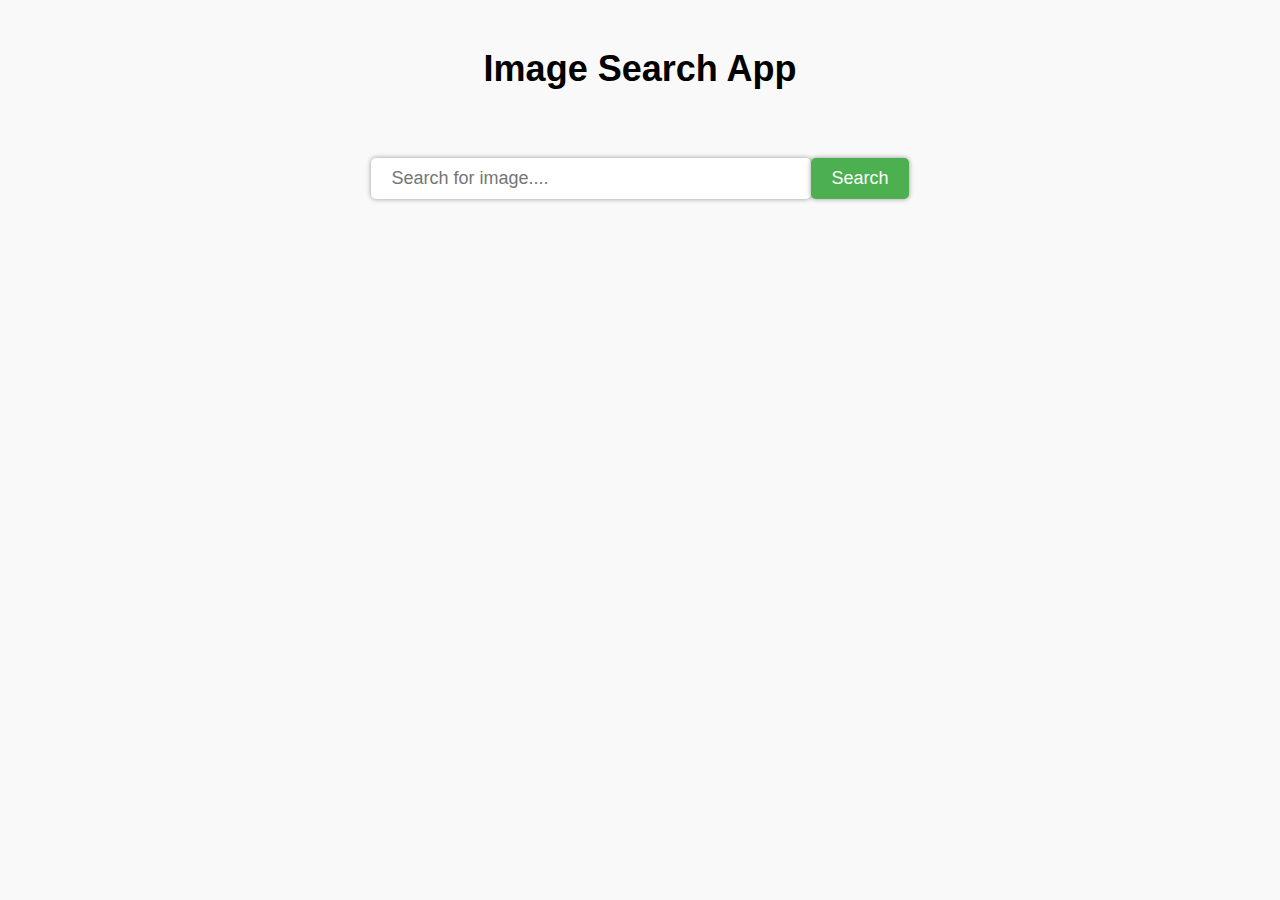
<file: app de busqueda de imagenes/index.html>
<!DOCTYPE html>
<html lang="en">
<head>
    <meta charset="UTF-8">
    <meta http-equiv="X-UA-Compatible" content="IE=edge">
    <meta name="viewport" content="width=device-width, initial-scale=1.0">
    <title>APP DE BUSQUEDA DE IMÁGENES</title>
    <link rel="stylesheet" href="style.css">
</head>
<body>
    <h1>Image Search App </h1>

    <form>
        <input type="text" id="search-input" placeholder="Search for image...."/>
        <button id="search-button">Search</button>
        
    </form>
    <div class="search-results">
        <!--<div class="search-result">
            <img src="https://images.unsplash.com/photo-1469474968028-56623f02e42e?ixlib=rb-4.0.3&ixid=MnwxMjA3fDB8MHxzZWFyY2h8Mnx8bmF0dXJlfGVufDB8fDB8fA%3D%3D&auto=format&fit=crop&w=600&q=60" alt="image"/>
            <a href="https://unsplash.com/es/fotos/78A265wPiO4" target="_blank" rel="noopener noreferrer">an image of a mountain</a>
        </div>
        <div class="search-result">
            <img src="https://images.unsplash.com/photo-1469474968028-56623f02e42e?ixlib=rb-4.0.3&ixid=MnwxMjA3fDB8MHxzZWFyY2h8Mnx8bmF0dXJlfGVufDB8fDB8fA%3D%3D&auto=format&fit=crop&w=600&q=60" alt="image"/>
            <a href="https://unsplash.com/es/fotos/78A265wPiO4" target="_blank" rel="noopener noreferrer">an image of a mountain</a>
        </div>
        <div class="search-result">
            <img src="https://images.unsplash.com/photo-1469474968028-56623f02e42e?ixlib=rb-4.0.3&ixid=MnwxMjA3fDB8MHxzZWFyY2h8Mnx8bmF0dXJlfGVufDB8fDB8fA%3D%3D&auto=format&fit=crop&w=600&q=60" alt="image"/>
            <a href="https://unsplash.com/es/fotos/78A265wPiO4" target="_blank" rel="noopener noreferrer">an image of a mountain</a>
        </div> !-->
    </div>
    <button id="show-more-button">Show More</button>


    <script src="./json.js"></script>
</body>
</html>
</file>
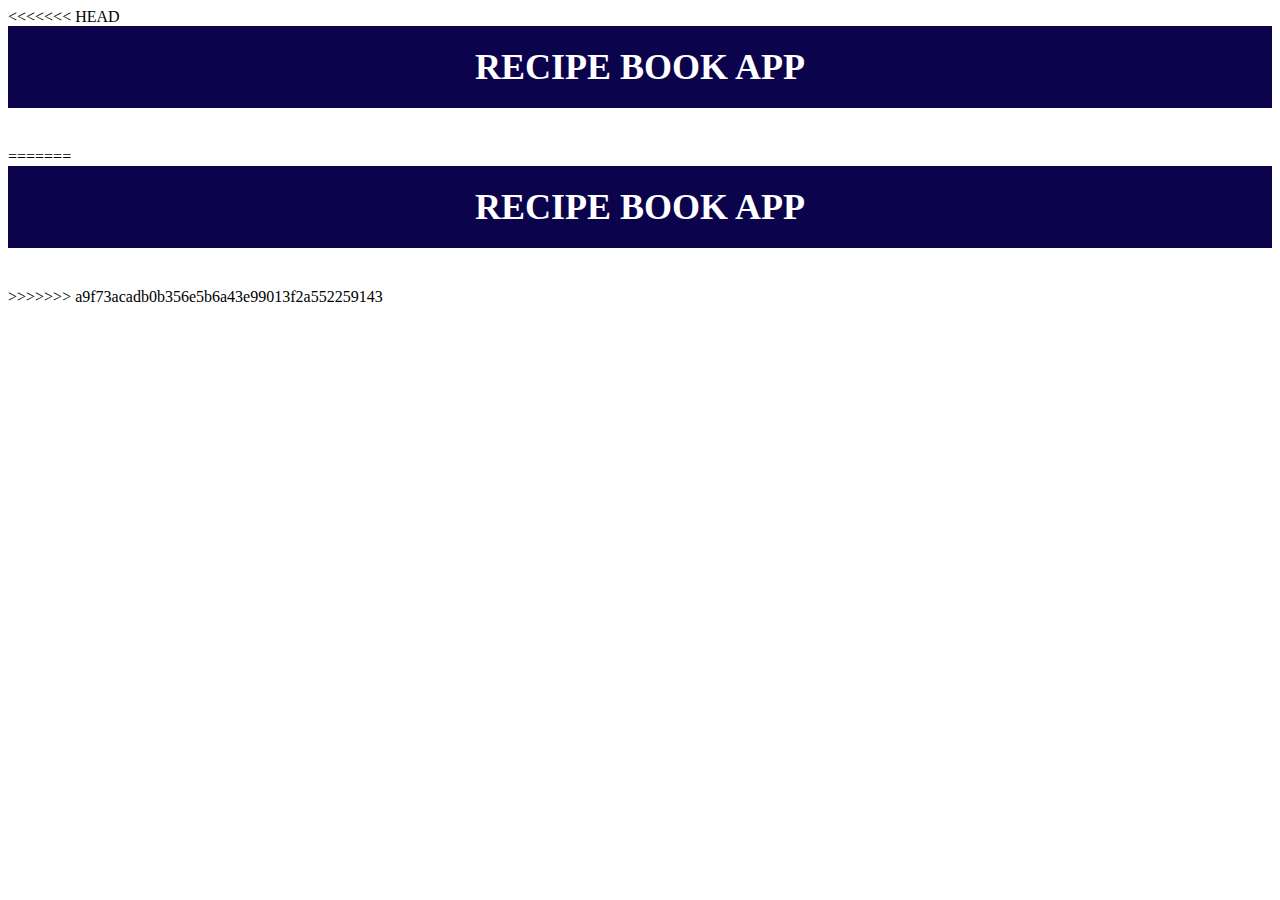
<file: App de recetas/index.html>
<<<<<<< HEAD
<!DOCTYPE html>
<html lang="en">
<head>
    <meta charset="UTF-8">
    <meta http-equiv="X-UA-Compatible" content="IE=edge">
    <meta name="viewport" content="width=device-width, initial-scale=1.0">
    <title>RECIPE BOOK APP</title>
    <link rel="stylesheet" href="./styles.css">
</head>
<body>
    <header>
        <h1>RECIPE BOOK APP</h1>
    </header>

    <div class="container">
        <ul id="recipe-list" class="recipe-list">
        <!--  <li class="recipe-item">
                <img src="https://spoonacular.com/recipeImages/12345-312x231.jpg" alt="Recipe 1">
                <h2>Recipe 1</h2>
                <p>
                    <strong>Ingredients:</strong> Ingredient 1, Ingredient 2, Ingredient 3
                </p>
                <a href="#">View recipe</a>
            </li>

            <li class="recipe-item">
                <img src="https://spoonacular.com/recipeImages/12333-312x231.jpg" alt="Recipe 1">
                <h2>Recipe 2</h2>
                <p>
                    <strong>Ingredients:</strong> Ingredient 1, Ingredient 2, Ingredient 3
                </p>
                <a href="#">View recipe</a>
            </li>

            <li class="recipe-item">
                <img src="https://spoonacular.com/recipeImages/12362-312x231.jpg" alt="Recipe 1">
                <h2>Recipe 3</h2>
                <p>
                    <strong>Ingredients:</strong> Ingredient 1, Ingredient 2, Ingredient 3
                </p>
                <a href="#">View recipe</a>
            </li> --> 
        </ul>
    </div>


    <script src="./script.js"></script>
</body>
=======
<!DOCTYPE html>
<html lang="en">
<head>
    <meta charset="UTF-8">
    <meta http-equiv="X-UA-Compatible" content="IE=edge">
    <meta name="viewport" content="width=device-width, initial-scale=1.0">
    <title>RECIPE BOOK APP</title>
    <link rel="stylesheet" href="./styles.css">
</head>
<body>
    <header>
        <h1>RECIPE BOOK APP</h1>
    </header>

    <div class="container">
        <ul id="recipe-list" class="recipe-list">
        <!--  <li class="recipe-item">
                <img src="https://spoonacular.com/recipeImages/12345-312x231.jpg" alt="Recipe 1">
                <h2>Recipe 1</h2>
                <p>
                    <strong>Ingredients:</strong> Ingredient 1, Ingredient 2, Ingredient 3
                </p>
                <a href="#">View recipe</a>
            </li>

            <li class="recipe-item">
                <img src="https://spoonacular.com/recipeImages/12333-312x231.jpg" alt="Recipe 1">
                <h2>Recipe 2</h2>
                <p>
                    <strong>Ingredients:</strong> Ingredient 1, Ingredient 2, Ingredient 3
                </p>
                <a href="#">View recipe</a>
            </li>

            <li class="recipe-item">
                <img src="https://spoonacular.com/recipeImages/12362-312x231.jpg" alt="Recipe 1">
                <h2>Recipe 3</h2>
                <p>
                    <strong>Ingredients:</strong> Ingredient 1, Ingredient 2, Ingredient 3
                </p>
                <a href="#">View recipe</a>
            </li> --> 
        </ul>
    </div>


    <script src="./script.js"></script>
</body>
>>>>>>> a9f73acadb0b356e5b6a43e99013f2a552259143
</html>
</file>
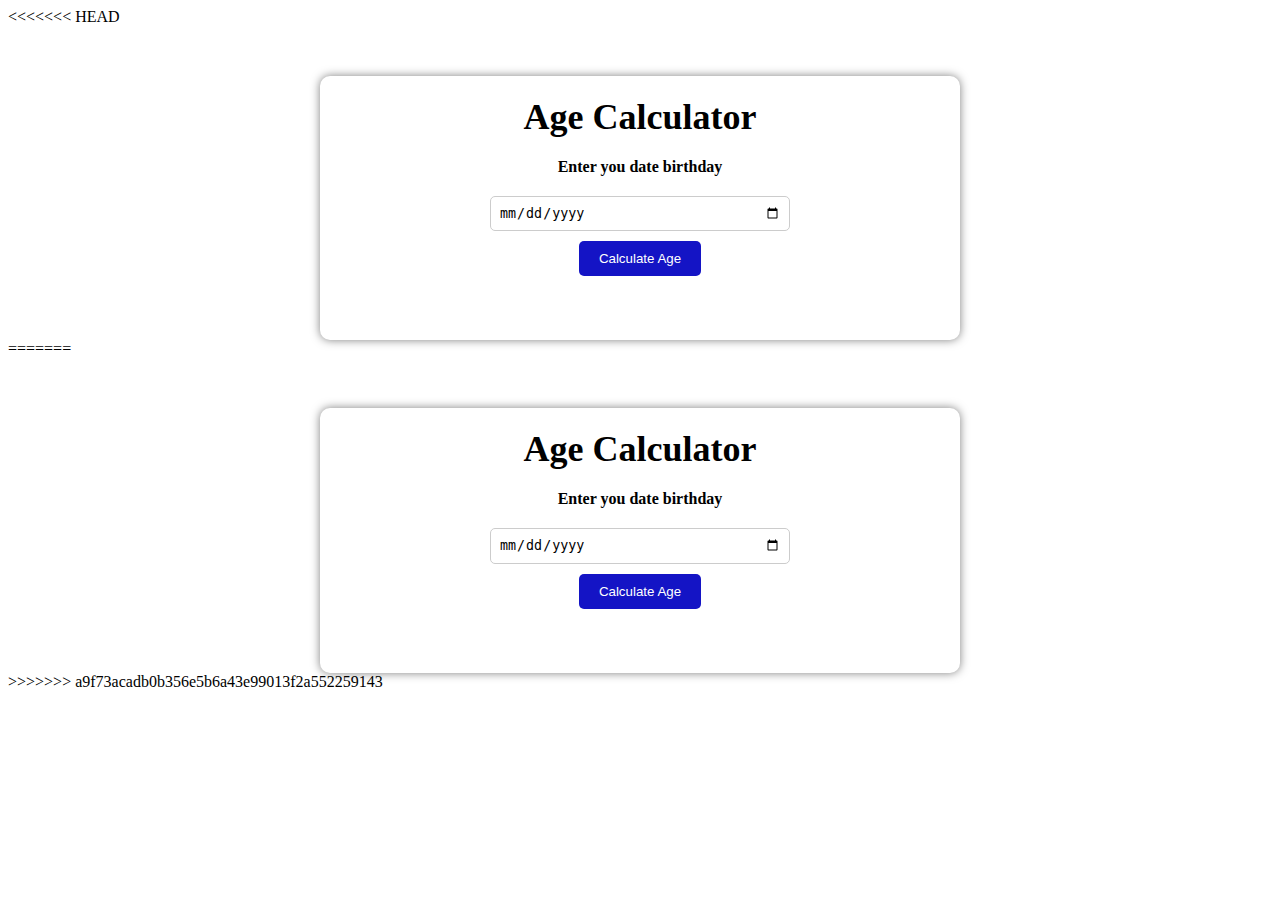
<file: calculador de edad/index.html>
<<<<<<< HEAD
<!DOCTYPE html>
<html lang="en">
<head>
    <meta charset="UTF-8">
    <meta http-equiv="X-UA-Compatible" content="IE=edge">
    <meta name="viewport" content="width=device-width, initial-scale=1.0">
    <title>AGE CALCULATOR</title>
    <link rel="stylesheet" href="./style.css">
</head>
<body>
    <div class="container">
        <h1>Age Calculator</h1>
        <div class="form">
            <label for="birthday">Enter you date birthday</label>
            <input type="date" id="birthday" name="birthday">
            <button id="btn">Calculate Age</button>
            <p id="result"><!--Your age is 21 years old--></p>
        </div>

    </div>


    <script src="./json.js"></script>
</body>
=======
<!DOCTYPE html>
<html lang="en">
<head>
    <meta charset="UTF-8">
    <meta http-equiv="X-UA-Compatible" content="IE=edge">
    <meta name="viewport" content="width=device-width, initial-scale=1.0">
    <title>AGE CALCULATOR</title>
    <link rel="stylesheet" href="./style.css">
</head>
<body>
    <div class="container">
        <h1>Age Calculator</h1>
        <div class="form">
            <label for="birthday">Enter you date birthday</label>
            <input type="date" id="birthday" name="birthday">
            <button id="btn">Calculate Age</button>
            <p id="result"><!--Your age is 21 years old--></p>
        </div>

    </div>


    <script src="./json.js"></script>
</body>
>>>>>>> a9f73acadb0b356e5b6a43e99013f2a552259143
</html>
</file>
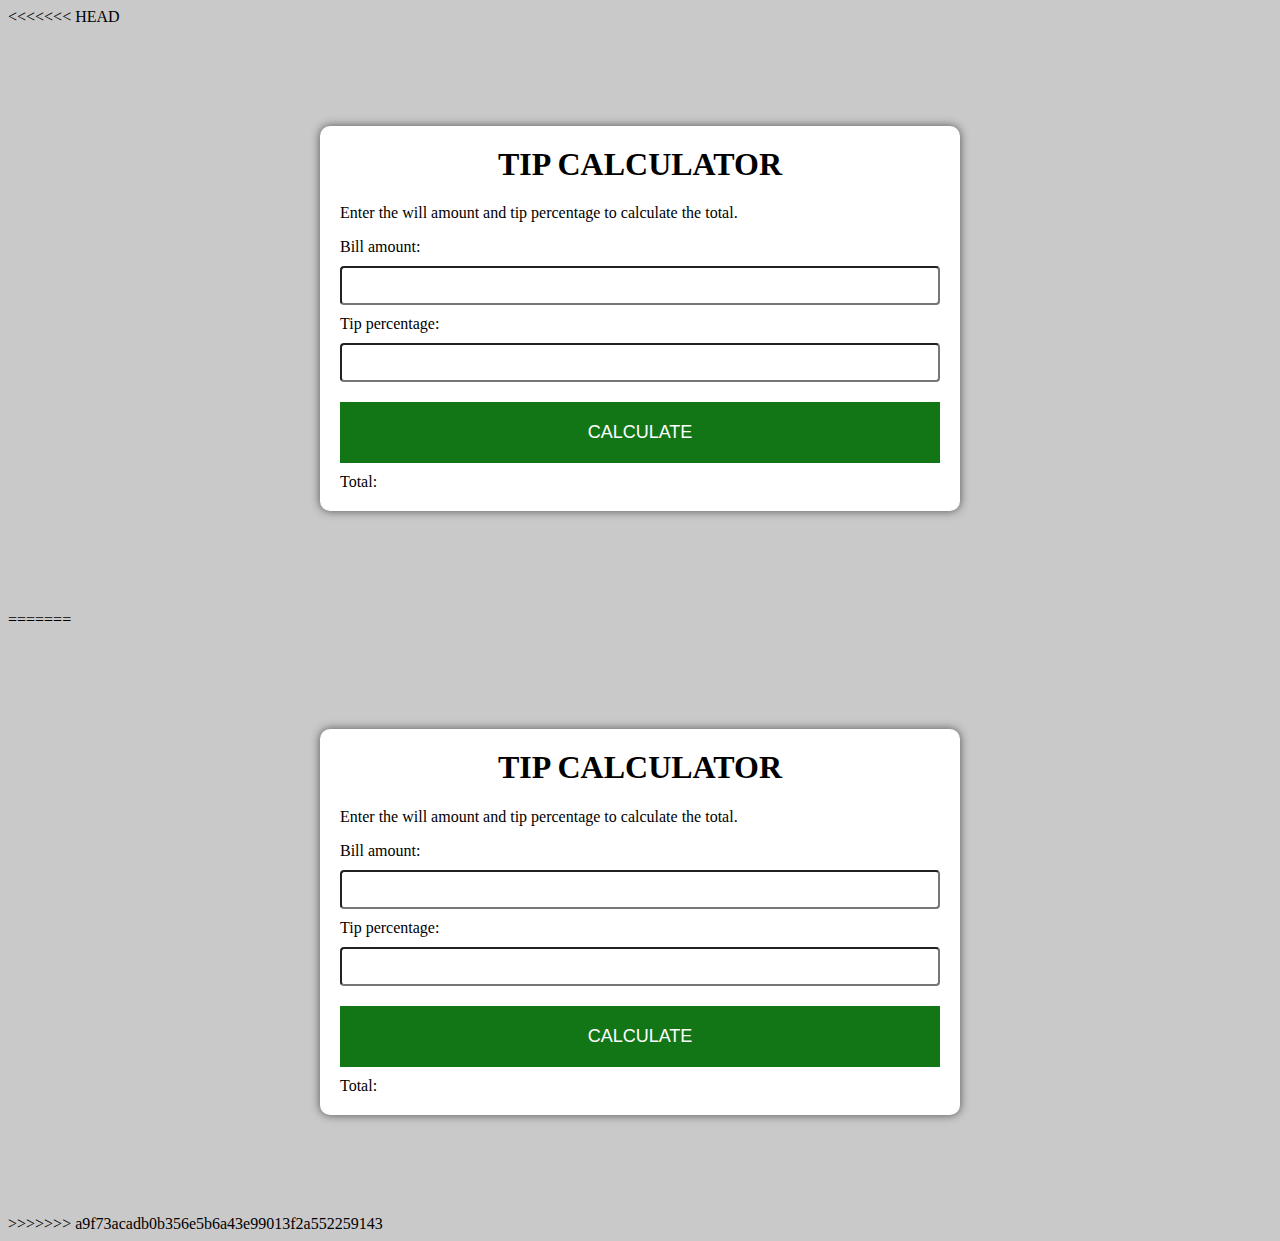
<file: calculador de propinas/index.html>
<<<<<<< HEAD
<!DOCTYPE html>
<html lang="en">
<head>
    <meta charset="UTF-8">
    <meta http-equiv="X-UA-Compatible" content="IE=edge">
    <meta name="viewport" content="width=device-width, initial-scale=1.0">
    <title>TIP CALCULATOR</title>
    <link rel="stylesheet" href="./style.css">
</head>
<body>
    <div class="container">
        <h1>TIP CALCULATOR</h1>

        <p>Enter the will amount and tip percentage to calculate the total.</p>

        <label for="bill">Bill amount:</label>
        <input type="number" id="bill">
        <br/>

        <label for="tip">Tip percentage:</label>
        <input type="number" id="tip">
        <br/>
        <button id="calculate">Calculate</button>
        <br/>

        <label for="total">Total:</label>
        <span id="total"></span>
    </div>



    <script src="./json.js"></script>
</body>
=======
<!DOCTYPE html>
<html lang="en">
<head>
    <meta charset="UTF-8">
    <meta http-equiv="X-UA-Compatible" content="IE=edge">
    <meta name="viewport" content="width=device-width, initial-scale=1.0">
    <title>TIP CALCULATOR</title>
    <link rel="stylesheet" href="./style.css">
</head>
<body>
    <div class="container">
        <h1>TIP CALCULATOR</h1>

        <p>Enter the will amount and tip percentage to calculate the total.</p>

        <label for="bill">Bill amount:</label>
        <input type="number" id="bill">
        <br/>

        <label for="tip">Tip percentage:</label>
        <input type="number" id="tip">
        <br/>
        <button id="calculate">Calculate</button>
        <br/>

        <label for="total">Total:</label>
        <span id="total"></span>
    </div>



    <script src="./json.js"></script>
</body>
>>>>>>> a9f73acadb0b356e5b6a43e99013f2a552259143
</html>
</file>
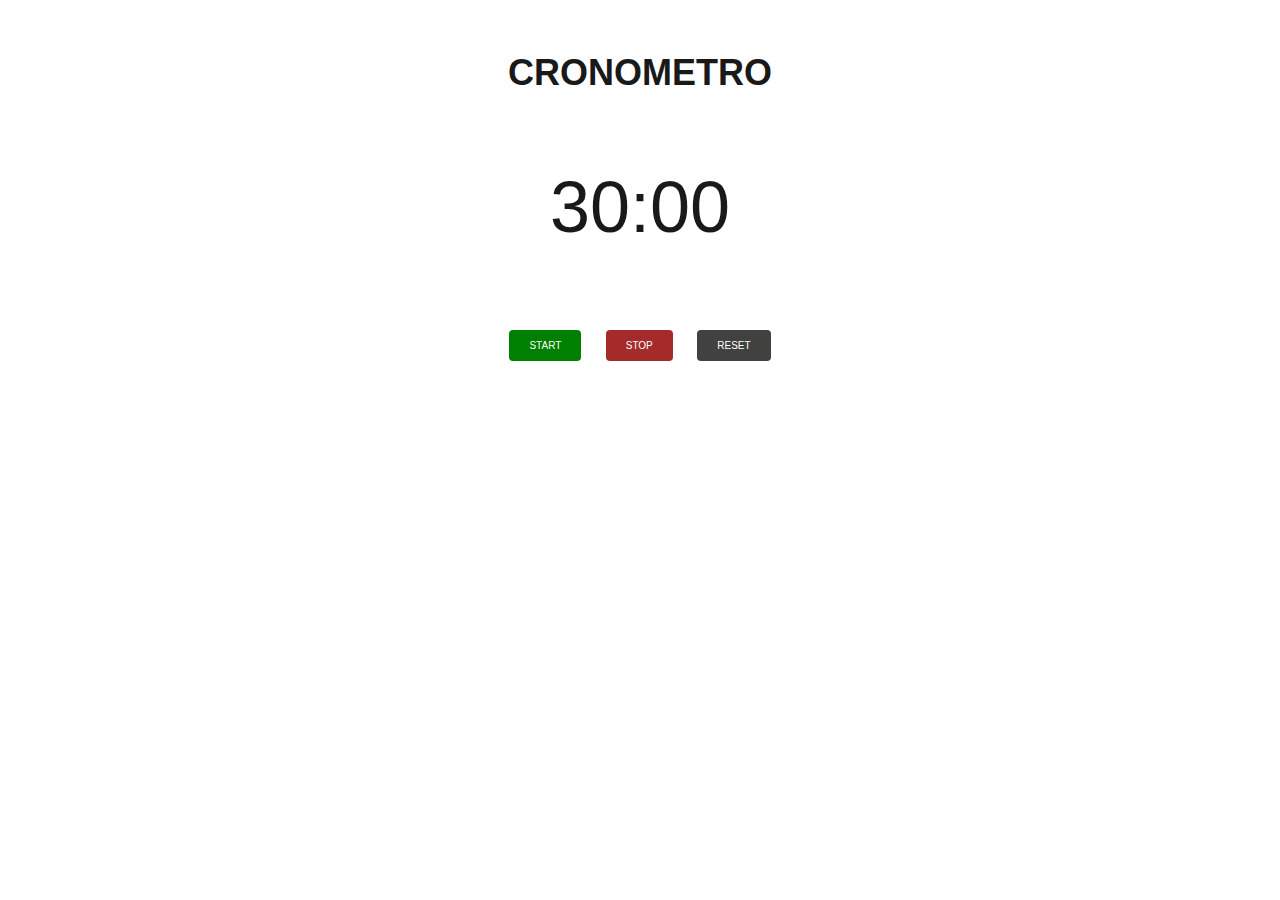
<file: Cronometro/index.html>
<!DOCTYPE html>
<html lang="en">
<head>
    <meta charset="UTF-8">
    <meta http-equiv="X-UA-Compatible" content="IE=edge">
    <meta name="viewport" content="width=device-width, initial-scale=1.0">
    <title>CRONÓMETRO</title>
    <link rel="stylesheet" href="./styles.css">
</head>
<body>
    <div class="container">
        <h1 class="title">CRONOMETRO</h1>
        <p class="timer" id="timer">30:00</p>
        <div class="button-wrapper">
            <button id="start">Start</button>
            <button id="stop">Stop</button>
            <button id="reset">Reset</button>
        </div>

    </div>


    <script src="./json.js"></script>
</body>
</html>
</file>
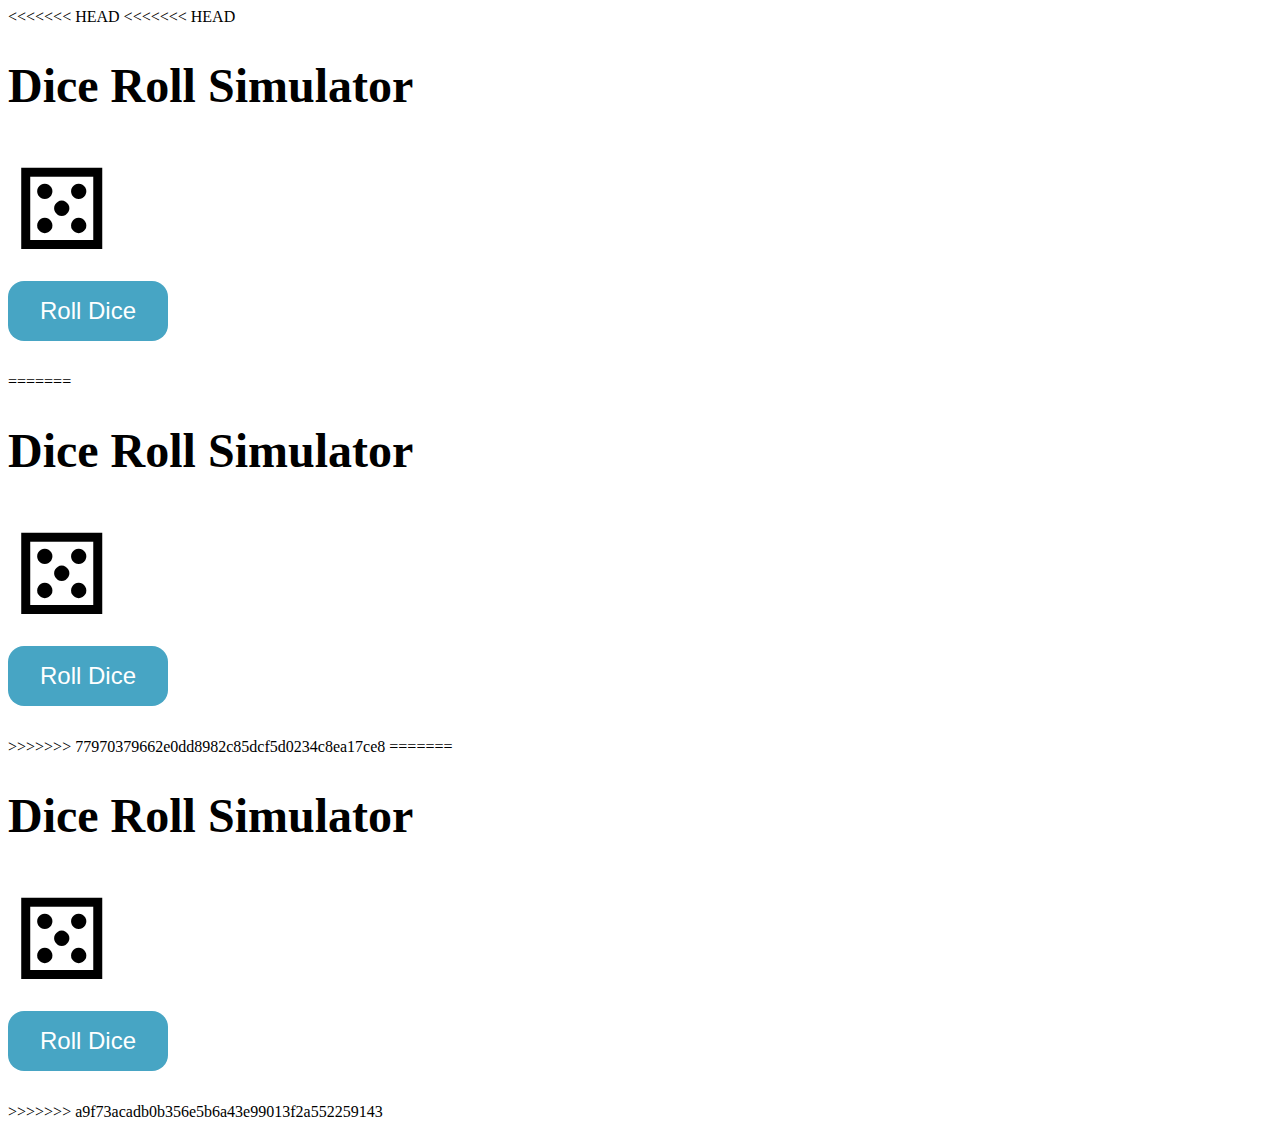
<file: Dados/index.html>
<<<<<<< HEAD
<<<<<<< HEAD
<!DOCTYPE html>
<html lang="en">
<head>
    <meta charset="UTF-8">
    <meta http-equiv="X-UA-Compatible" content="IE=edge">
    <meta name="viewport" content="width=device-width, initial-scale=1.0">
    <title>SIMULADOR DE DADOS</title>
    <link rel="stylesheet" href="./style.css">
</head>
<body>
    <h1>Dice Roll Simulator</h1>

    <div class="dice" id="dice">&#9860;</div>
    <button id="roll-button">Roll Dice</button>
    <ul id="roll-history">
        <!--<li>Roll 1: <span>&#9856;</span></li>
        <li>Roll 2: <span>&#9860;</span></li> -->
    </ul>


    <script src="./script.js"></script>
</body>
=======
<!DOCTYPE html>
<html lang="en">
<head>
    <meta charset="UTF-8">
    <meta http-equiv="X-UA-Compatible" content="IE=edge">
    <meta name="viewport" content="width=device-width, initial-scale=1.0">
    <title>SIMULADOR DE DADOS</title>
    <link rel="stylesheet" href="./style.css">
</head>
<body>
    <h1>Dice Roll Simulator</h1>

    <div class="dice" id="dice">&#9860;</div>
    <button id="roll-button">Roll Dice</button>
    <ul id="roll-history">
        <!--<li>Roll 1: <span>&#9856;</span></li>
        <li>Roll 2: <span>&#9860;</span></li> -->
    </ul>


    <script src="./script.js"></script>
</body>
>>>>>>> 77970379662e0dd8982c85dcf5d0234c8ea17ce8
=======
<!DOCTYPE html>
<html lang="en">
<head>
    <meta charset="UTF-8">
    <meta http-equiv="X-UA-Compatible" content="IE=edge">
    <meta name="viewport" content="width=device-width, initial-scale=1.0">
    <title>SIMULADOR DE DADOS</title>
    <link rel="stylesheet" href="./style.css">
</head>
<body>
    <h1>Dice Roll Simulator</h1>

    <div class="dice" id="dice">&#9860;</div>
    <button id="roll-button">Roll Dice</button>
    <ul id="roll-history">
        <!--<li>Roll 1: <span>&#9856;</span></li>
        <li>Roll 2: <span>&#9860;</span></li> -->
    </ul>


    <script src="./script.js"></script>
</body>
>>>>>>> a9f73acadb0b356e5b6a43e99013f2a552259143
</html>
</file>
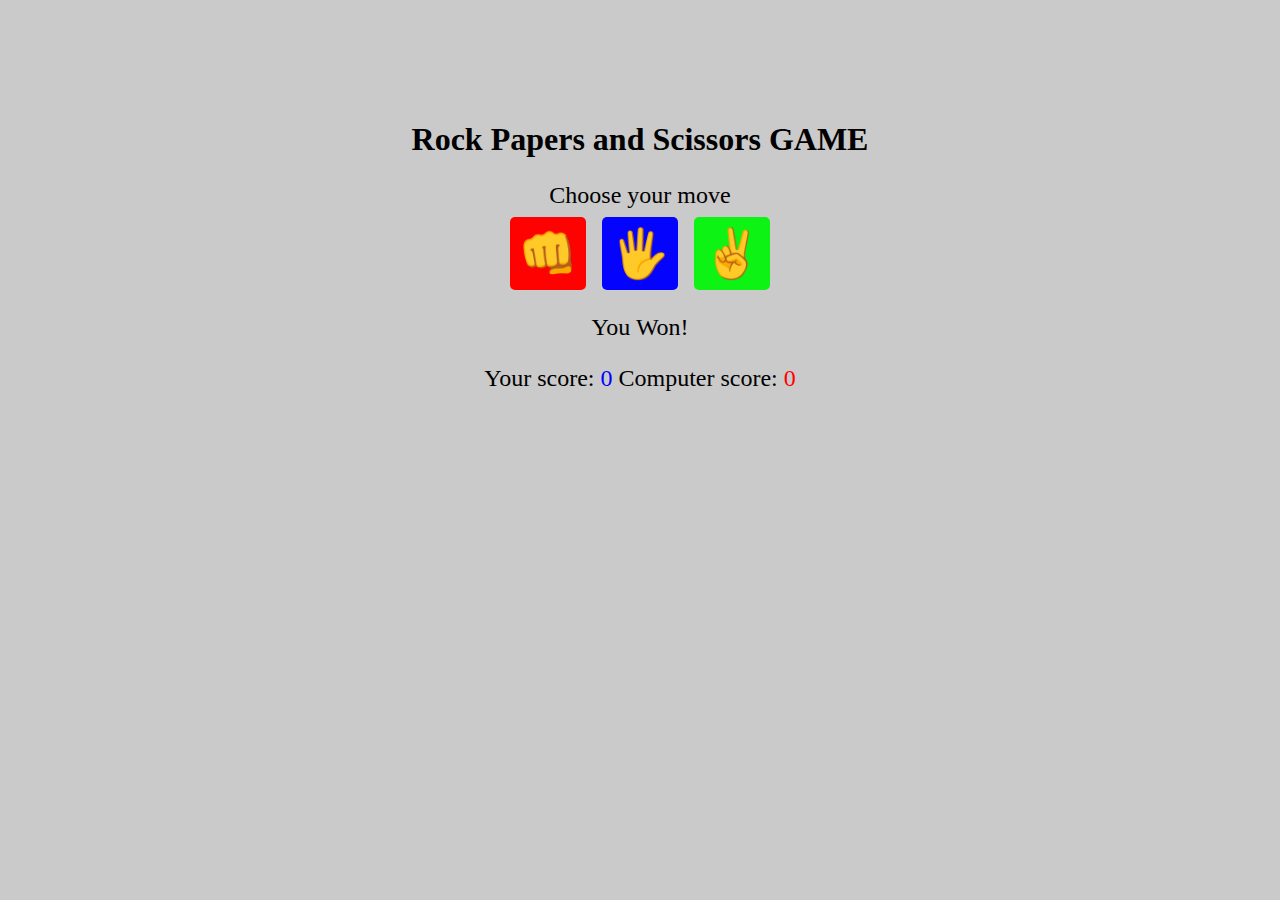
<file: juego de piedra,papel y tijeras/index.html>
<!DOCTYPE html>
<html lang="en">
<head>
    <meta charset="UTF-8">
    <meta http-equiv="X-UA-Compatible" content="IE=edge">
    <meta name="viewport" content="width=device-width, initial-scale=1.0">
    <title>Rock, Papers and Scissors GAME</title>
    <link rel="stylesheet" href="./styles.css">
</head>
<body>
    <h1>Rock Papers and Scissors GAME</h1>
    <p>Choose your move</p>

    <div class="buttons">
        <button id="rock">&#x1f44A;</button>
        <button id="paper">&#x1f590;</button>
        <button id="scissors">&#x270c;</button>
    </div>

    <p id="result">You Won!</p>
    <p id="score">
        Your score: <span id="user-score">0</span> 
        Computer score: <span id="computer-score">0</span>
    </p>


    <script src="./json.js"></script>
</body>
</html>
</file>
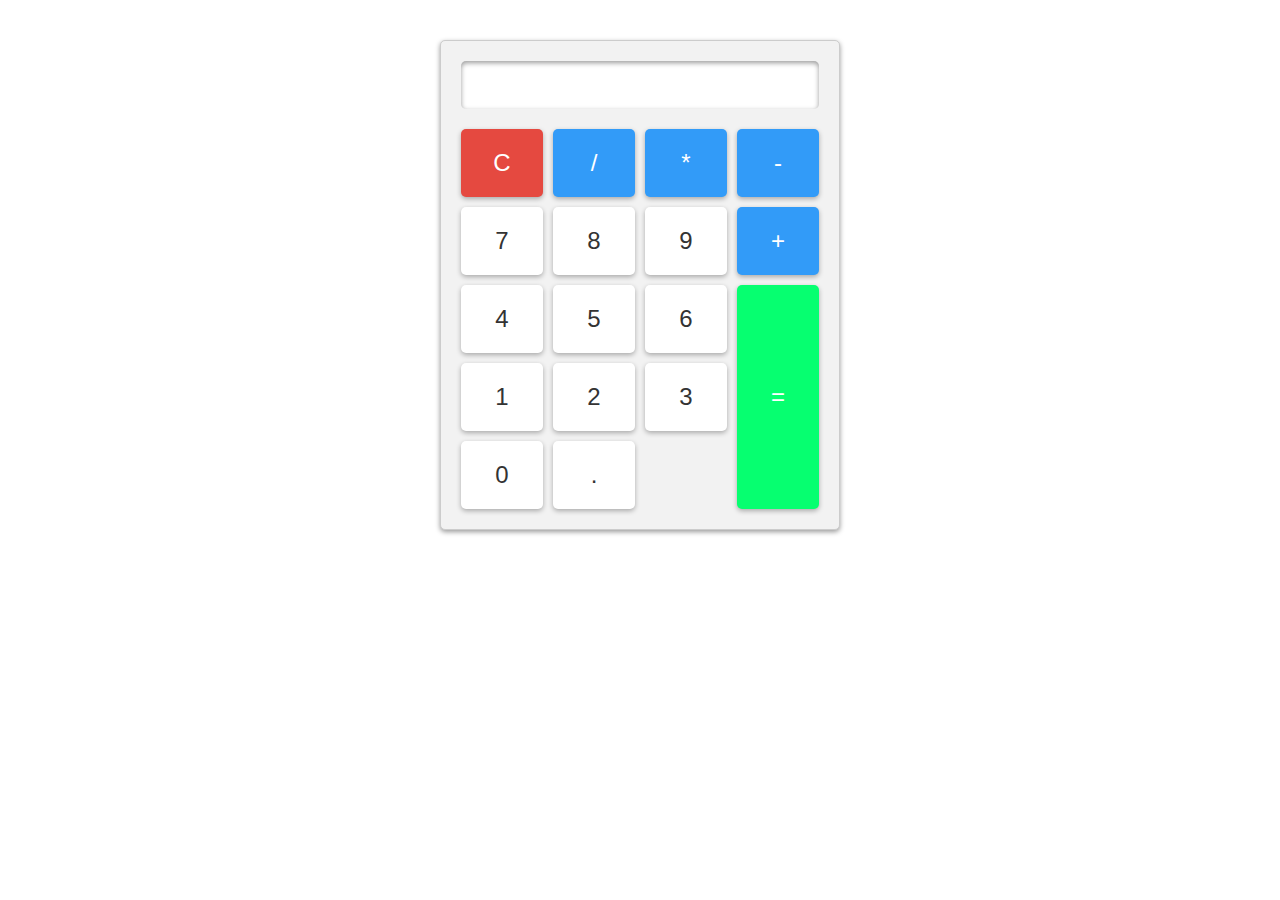
<file: Proyectos HTML, JS y CSS/Calculadora/index.html>
<!DOCTYPE html>
<html lang="en">
<head>
    <meta charset="UTF-8">
    <meta http-equiv="X-UA-Compatible" content="IE=edge">
    <meta name="viewport" content="width=device-width, initial-scale=1.0">
    <title>Calculadora</title>
    <link rel="stylesheet" href="styles.css">
</head>
<body>
    <div class="calculator">
        <input type="text" id="result" readonly>
        <div class="buttons">
            <button class="clear">C</button>
            <button class="operator">/</button>
            <button class="operator">*</button>
            <button class="operator">-</button>
            <button class="number">7</button>
            <button class="number">8</button>
            <button class="number">9</button>
            <button class="operator">+</button>
            <button class="number">4</button>
            <button class="number">5</button>
            <button class="number">6</button>
            <button class="equals">=</button>
            <button class="number">1</button>
            <button class="number">2</button>
            <button class="number">3</button>
            <button class="number">0</button>
            <button class="decimal">.</button>
        </div>
    </div>




    <script src="./json.js"></script>
</body>
</html>
</file>
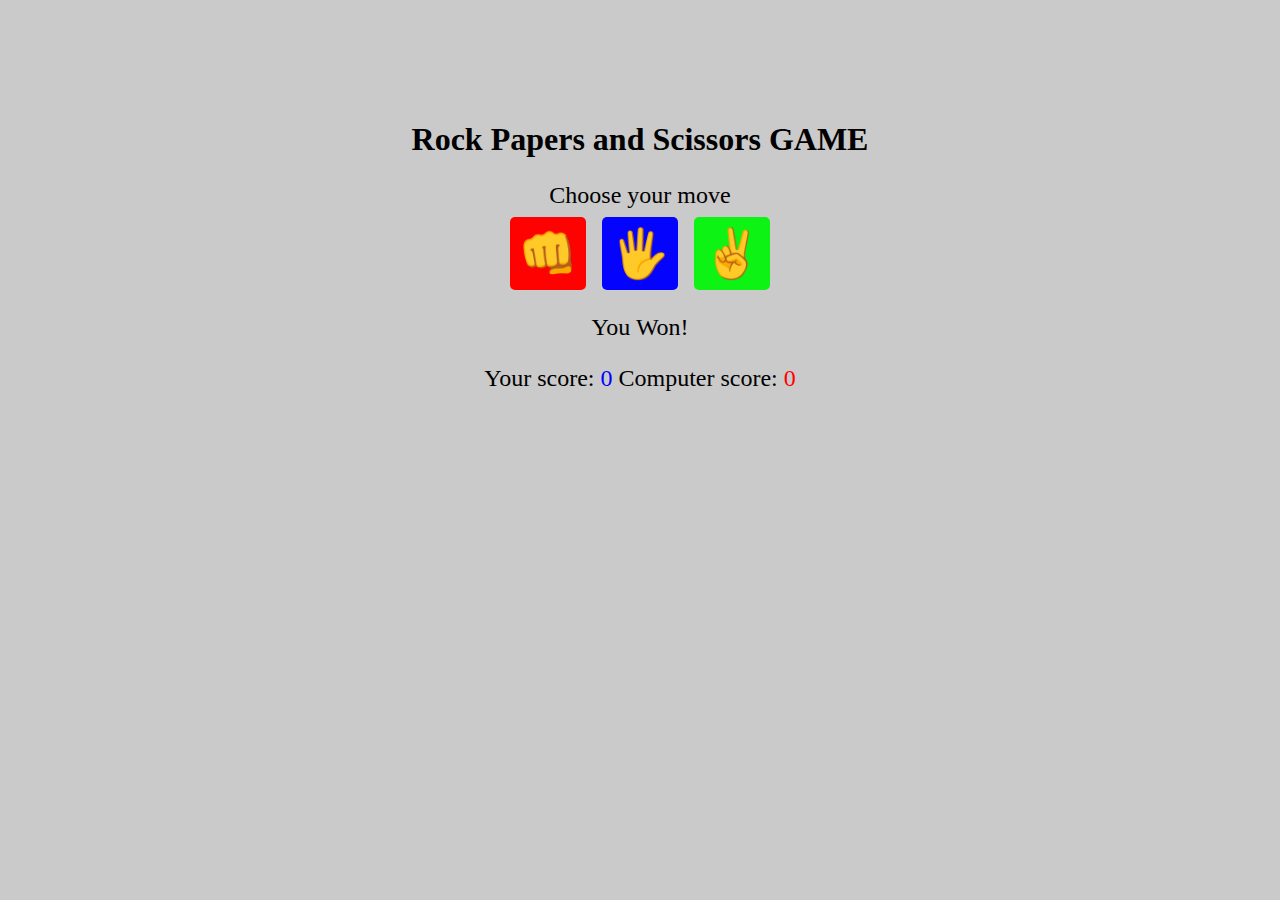
<file: Proyectos HTML, JS y CSS/juego de piedra,papel y tijeras/index.html>
<!DOCTYPE html>
<html lang="en">
<head>
    <meta charset="UTF-8">
    <meta http-equiv="X-UA-Compatible" content="IE=edge">
    <meta name="viewport" content="width=device-width, initial-scale=1.0">
    <title>Rock, Papers and Scissors GAME</title>
    <link rel="stylesheet" href="./styles.css">
</head>
<body>
    <h1>Rock Papers and Scissors GAME</h1>
    <p>Choose your move</p>

    <div class="buttons">
        <button id="rock">&#x1f44A;</button>
        <button id="paper">&#x1f590;</button>
        <button id="scissors">&#x270c;</button>
    </div>

    <p id="result">You Won!</p>
    <p id="score">
        Your score: <span id="user-score">0</span> 
        Computer score: <span id="computer-score">0</span>
    </p>


    <script src="./json.js"></script>
</body>
</html>
</file>
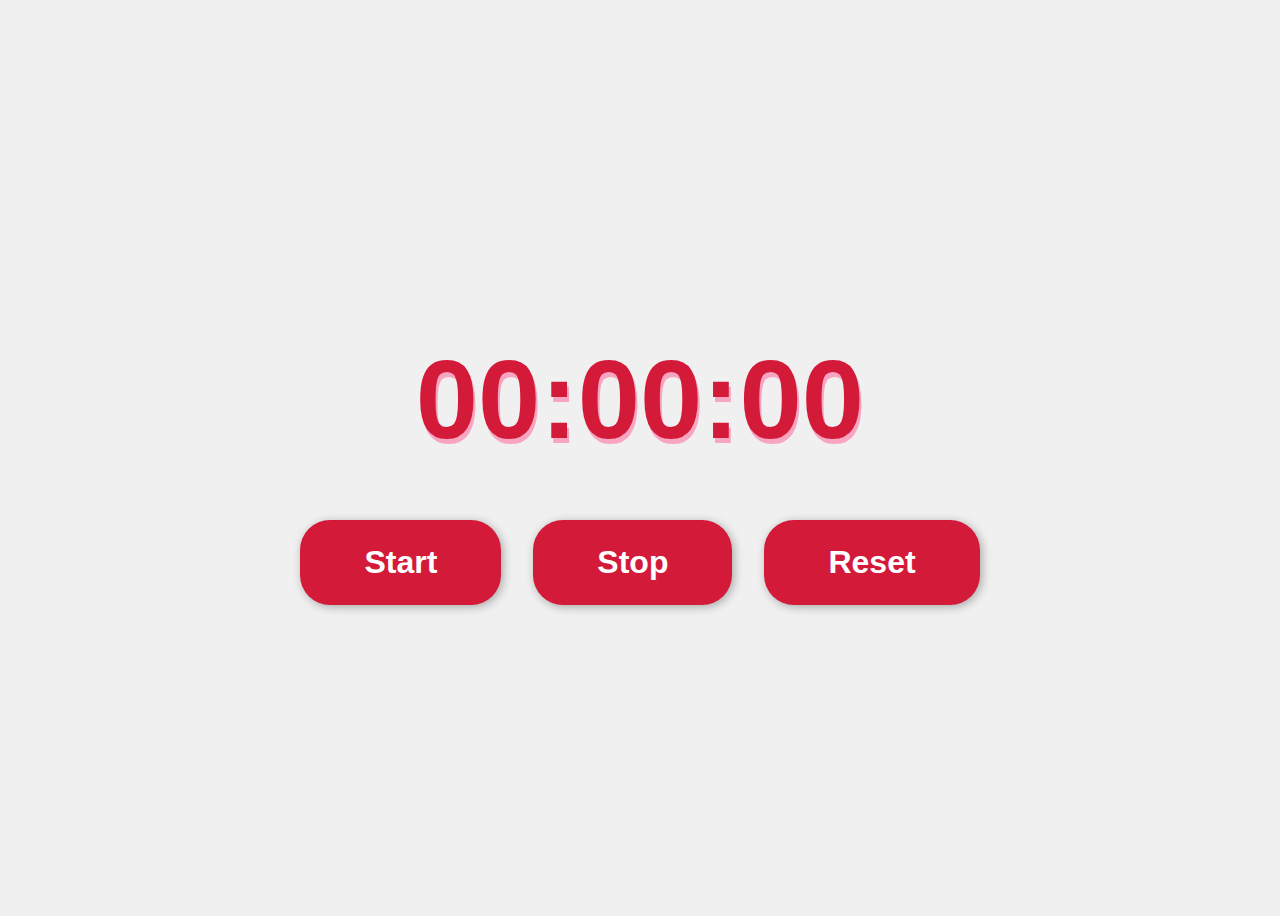
<file: Proyectos HTML, JS y CSS/Stopwatch/index.html>
<!DOCTYPE html>
<html lang="en">
<head>
    <meta charset="UTF-8">
    <meta http-equiv="X-UA-Compatible" content="IE=edge">
    <meta name="viewport" content="width=device-width, initial-scale=1.0">
    <title>STOPWATCH</title>
    <link rel="stylesheet" href="./styles.css">
</head>
<body>
    
    <div id="timer">00:00:00</div>
    <div id="buttons">
        <button id="start">Start</button>
        <button id="stop">Stop</button>
        <button id="reset">Reset</button>
    </div>

    <script src="./json.js"></script>
</body>
</html>
</file>
<file: app de busqueda de imagenes/style.css>
body{
    background-color: #f9f9f9;
    font-family: Arial, Helvetica, sans-serif;
    line-height: 1.6;
    margin: 0;
}

h1{
    font-size: 36px;
    font-weight: bold;
    text-align: center;
    margin-top: 40px;
    margin-bottom: 60px;
}

form{
    display: flex;
    justify-content: center;
    align-items: center;
    margin-bottom: 60px;
}

#search-input{
    width: 60%;
    max-width: 400px;
    padding: 10px 20px;
    border: none; 
    box-shadow: 0 0 5px rgba(0, 0, 0, .4);
    border-radius: 5px;
    font-size: 18px;
    color: #333;
}

#search-button{
    padding: 10px 20px;
    background-color: #4caf50;
    color: white;
    border: none;
    font-size: 18px;
    box-shadow: 0 0 5px rgba(0, 0, 0, .4);
    border-radius: 5px;
    cursor: pointer;
    transition: background-color .3s ease-in-out;
}

#search-button:hover{
    background-color: #3e8e41;
}

.search-results{
    display: flex;
    flex-wrap: wrap;
    justify-content: space-between;
    max-width: 1200px;
    margin: 0 auto;
    padding: 20px;
}

.search-result{
    margin-bottom: 60px;
    width: 30%;
    border-radius: 5px;
    box-shadow: 0 0 5px rgba(0, 0, 0, .7);
    overflow: hidden;
}

.search-result:hover img{
    transform: scale(1.05);
}

.search-result img{
    width: 100%;
    height: 200px;
    object-fit: cover;
    transition: transform .3s ease-in-out;
}

.search-result a{
    padding: 10px;
    display: block;
    color: #333;
    text-decoration: none;
    transition: background-color .3s ease-in-out ;
}

.search-result:hover a{ 
    background-color: rgba(0, 0, 0, 0.1);
}

#show-more-button{
    background-color: #008cba;
    border: none;
    color: white;
    padding: 10px 20px;
    display: block;
    margin:20px auto;
    text-align: center;
    border-radius: 5px;
    cursor: pointer;
    transition: background-color 0.3s ease-in-out;
    display: none;
}

#show-more-button:hover{
    background-color: #0077b5;
}

@media screen and (max-width: 768px){
    .search-result{
        width: 45%;
    }
}

@media screen and (max-width: 480px){
    .search-result{
        width: 100%;
    }

    form{
        flex-direction: column;
    }

    #search-input{
        margin-bottom: 20px;
        width: 85%;
    }
}
</file>
<file: App de recetas/styles.css>
<<<<<<< HEAD
body{
    margin: 0;
    padding: 0;
    font-family: 'Lucida Sans', 'Lucida Sans Regular', 'Lucida Grande', 'Lucida Sans Unicode', Geneva, Verdana, sans-serif;
}

header{
    background-color: #0c034d;
    color: #fff;
    padding: 20px;
    text-align: center;
}

h1{
    margin: 0;
    font-size: 36px;
}

.container{
    margin: 0 auto;
    max-width: 1200px;
    padding: 20px;
}

.recipe-list{
    list-style: none;
    margin: 0;
    padding: 0;
}

.recipe-item{
    display: flex;
    align-items: center;
    justify-content: space-between;
    margin-bottom: 20px;
    box-shadow: 0 2px 5px rgba(0, 0, 0, 0.4);
    border-radius: 5px;
    overflow: hidden;
}

.recipe-item img{
    width: 150px;
    height: 150px;
    object-fit: cover;
}

.recipe-item h2{
    margin: 0;
    font-size: 20px;
    padding: 18px;
    min-width: 200px;
}

.recipe-item p{
    margin: 0;
    padding: 10px;
    font-size: 10px;
    color: #464545;
}

.recipe-item a{
    background-color: #0c034d;
    color: #fff;
    min-width: 150px;
    padding: 10px;
    text-decoration: none;
    text-transform: uppercase;
    font-size: 14px;
    transition: background 0.3s ease;
}

.recipe-item a:hover{
    background-color: #080139;
    color: #fff;
}

@media screen and (max-width: 768px) {
    .container{
        max-width: 90%;
    }

    .recipe-item{
        flex-wrap: wrap;
    }

    .recipe-item img{
        width: 100%;
        height: auto;
        margin-bottom: 10px;
    }

    .recipe-item h2{
        font-size: 20px;
        padding: 0;
        margin-bottom: 10px;
    }

    .recipe-item p{
        font-size: 14px;
        margin-bottom: 10px;
    }
    .recipe-item a{
        width: 100%;
        text-align: center;
    }
}




=======
body{
    margin: 0;
    padding: 0;
    font-family: 'Lucida Sans', 'Lucida Sans Regular', 'Lucida Grande', 'Lucida Sans Unicode', Geneva, Verdana, sans-serif;
}

header{
    background-color: #0c034d;
    color: #fff;
    padding: 20px;
    text-align: center;
}

h1{
    margin: 0;
    font-size: 36px;
}

.container{
    margin: 0 auto;
    max-width: 1200px;
    padding: 20px;
}

.recipe-list{
    list-style: none;
    margin: 0;
    padding: 0;
}

.recipe-item{
    display: flex;
    align-items: center;
    justify-content: space-between;
    margin-bottom: 20px;
    box-shadow: 0 2px 5px rgba(0, 0, 0, 0.4);
    border-radius: 5px;
    overflow: hidden;
}

.recipe-item img{
    width: 150px;
    height: 150px;
    object-fit: cover;
}

.recipe-item h2{
    margin: 0;
    font-size: 20px;
    padding: 18px;
    min-width: 200px;
}

.recipe-item p{
    margin: 0;
    padding: 10px;
    font-size: 10px;
    color: #464545;
}

.recipe-item a{
    background-color: #0c034d;
    color: #fff;
    min-width: 150px;
    padding: 10px;
    text-decoration: none;
    text-transform: uppercase;
    font-size: 14px;
    transition: background 0.3s ease;
}

.recipe-item a:hover{
    background-color: #080139;
    color: #fff;
}

@media screen and (max-width: 768px) {
    .container{
        max-width: 90%;
    }

    .recipe-item{
        flex-wrap: wrap;
    }

    .recipe-item img{
        width: 100%;
        height: auto;
        margin-bottom: 10px;
    }

    .recipe-item h2{
        font-size: 20px;
        padding: 0;
        margin-bottom: 10px;
    }

    .recipe-item p{
        font-size: 14px;
        margin-bottom: 10px;
    }
    .recipe-item a{
        width: 100%;
        text-align: center;
    }
}




>>>>>>> a9f73acadb0b356e5b6a43e99013f2a552259143
</file>
<file: calculador de edad/style.css>
<<<<<<< HEAD
body{
    margin: 0;
    padding: 20px;
    font-family: Verdana, Geneva, Tahoma, sans-serif;
    background-color: #f6f6f6;
}

.container{
    background-color: white;
    box-shadow: 0 0 10px rgba(0, 0, 0, 0.5);
    padding: 20px;
    max-width: 600px;
    margin: 0 auto;
    border-radius: 10px;
    margin-top: 50px;
}

h1{
    font-size: 36px;
    text-align: center;
    margin-top: 0;
    margin-bottom: 20px;
}

.form{
    display: flex;
    flex-direction: column;
    align-items: center;
}

label{
    font-weight: bold;
    margin-bottom: 20px;
}

input{
    padding: 8px;
    border: 1px solid #ccc;
    border-radius: 5px;
    width: 100%;
    max-width: 300px;

}

button{
    background-color: rgb(20, 20, 197);
    color: white;
    border: none;
    padding: 10px 20px;
    border-radius: 5px;
    margin-top: 10px;
    cursor: pointer;
    transition: background-color .3s ease;
}

button:hover{
    background-color: rgb(59, 59, 140);
}

#result{
    margin-top: 20px;
    font-size: 24px;
    font-weight: bold;
}











=======
body{
    margin: 0;
    padding: 20px;
    font-family: Verdana, Geneva, Tahoma, sans-serif;
    background-color: #f6f6f6;
}

.container{
    background-color: white;
    box-shadow: 0 0 10px rgba(0, 0, 0, 0.5);
    padding: 20px;
    max-width: 600px;
    margin: 0 auto;
    border-radius: 10px;
    margin-top: 50px;
}

h1{
    font-size: 36px;
    text-align: center;
    margin-top: 0;
    margin-bottom: 20px;
}

.form{
    display: flex;
    flex-direction: column;
    align-items: center;
}

label{
    font-weight: bold;
    margin-bottom: 20px;
}

input{
    padding: 8px;
    border: 1px solid #ccc;
    border-radius: 5px;
    width: 100%;
    max-width: 300px;

}

button{
    background-color: rgb(20, 20, 197);
    color: white;
    border: none;
    padding: 10px 20px;
    border-radius: 5px;
    margin-top: 10px;
    cursor: pointer;
    transition: background-color .3s ease;
}

button:hover{
    background-color: rgb(59, 59, 140);
}

#result{
    margin-top: 20px;
    font-size: 24px;
    font-weight: bold;
}











>>>>>>> a9f73acadb0b356e5b6a43e99013f2a552259143
</file>
<file: calculador de propinas/style.css>
<<<<<<< HEAD
*{
    box-sizing: border-box;
}

body{
    background-color: #cac9c9;
    font-family: Cambria, Cochin, Georgia, Times, 'Times New Roman', serif;
}

.container{
    background-color: #fff;
    max-width: 600px;
    margin: 100px auto;
    padding: 20px;
    box-shadow: 0 0 10px rgba(0, 0, 0, 0.6);
    border-radius: 10px;
}

h1{
    margin-top: 0;
    text-align: center;
}

input{
    padding: 10px;
    bottom: 1px solid #ccc;
    border-radius: 4px;
    margin: 10px 0;
    width: 100%;
}

button{
    background-color: #127616;
    color: #fff;
    padding: 20px;
    border: none;
    cursor: pointer;
    margin: 10px 0;
    width: 100%;
    font-size: 18px;
    text-transform: uppercase;
    transition: background-color .3s ease ;
}

button:hover{
    background-color: #268929;
}

#total{
    font-size: 24px;
    font-weight: bold;
    margin-top: 10px;
}









=======
*{
    box-sizing: border-box;
}

body{
    background-color: #cac9c9;
    font-family: Cambria, Cochin, Georgia, Times, 'Times New Roman', serif;
}

.container{
    background-color: #fff;
    max-width: 600px;
    margin: 100px auto;
    padding: 20px;
    box-shadow: 0 0 10px rgba(0, 0, 0, 0.6);
    border-radius: 10px;
}

h1{
    margin-top: 0;
    text-align: center;
}

input{
    padding: 10px;
    bottom: 1px solid #ccc;
    border-radius: 4px;
    margin: 10px 0;
    width: 100%;
}

button{
    background-color: #127616;
    color: #fff;
    padding: 20px;
    border: none;
    cursor: pointer;
    margin: 10px 0;
    width: 100%;
    font-size: 18px;
    text-transform: uppercase;
    transition: background-color .3s ease ;
}

button:hover{
    background-color: #268929;
}

#total{
    font-size: 24px;
    font-weight: bold;
    margin-top: 10px;
}









>>>>>>> a9f73acadb0b356e5b6a43e99013f2a552259143
</file>
<file: Cronometro/styles.css>
.container{
    margin: 0 auto;
    max-width: 400px;
    text-align: center;
    padding: 20px;
    font-family: 'Roboto', sans-serif;
}

.title{
    font-size: 36px;
    margin-bottom: 10px;
    color: rgb(26, 25, 25);
}

.timer{
    font-size: 72px;
    color: rgb(26, 25, 25) ;
}

button{
    font-size: 10px;
    padding: 10px 20px;
    margin: 10px;
    color: white;
    background-color: rgb(26, 25, 25);
    border: none;
    border-radius: 4px;
    cursor: pointer;
    text-transform: uppercase;
    transition: opacity .3s ease-in-out;
}

button:hover{
    opacity: .7;
}


#start{
    background-color: green;
}

#stop{
    background-color: brown;
}

#reset{
    background-color: rgb(65, 65, 64);
}
</file>
<file: Dados/style.css>
<<<<<<< HEAD
<<<<<<< HEAD
body{
    font-family: "Open Sans", sans-serif;
    text-align: center;
    margin: 0;
}

h1{
    font-size: 3rem;
    margin-top: 2rem;
}

.dice{
    font-size: 7rem;
    margin: 5px;
    animation-duration: 1s;
    animation-fill-mode: forwards;
}

.roll-animation{
    animation-name: roll;
}

@keyframes roll{
    0%{
        transform: rotateY(0deg) rotateX(0deg);
    }

    100%{
        transform: rotateY(720deg) rotateX(720deg);
    }
}

button{
    background-color: #47a5c4;
    color: #fff;
    font-size: 1.5rem;
    padding: 1rem 2rem;
    border: none;
    border-radius: 1rem;
    cursor: pointer;
    transition: background-color .3s ease;
}

button:hover{
    background-color: #2e8baf;
}

ul{
    list-style: none;
    padding: 0;
    max-width: 600px;
    margin: 2rem auto;
}

li{
    font-size: 1.5rem;
    padding: 0.5rem;
    margin: 0.5rem;
    background-color: #c6c4c4;
    border-radius: .5rem;
    box-shadow: 0 2px 2px rgba(0, 0, 0, .5);
    display: flex;
    justify-content: space-between;
    align-items: center;
}

li span{
    font-size: 3rem;
    margin-right: 1rem;
}

=======
body{
    font-family: "Open Sans", sans-serif;
    text-align: center;
    margin: 0;
}

h1{
    font-size: 3rem;
    margin-top: 2rem;
}

.dice{
    font-size: 7rem;
    margin: 5px;
    animation-duration: 1s;
    animation-fill-mode: forwards;
}

.roll-animation{
    animation-name: roll;
}

@keyframes roll{
    0%{
        transform: rotateY(0deg) rotateX(0deg);
    }

    100%{
        transform: rotateY(720deg) rotateX(720deg);
    }
}

button{
    background-color: #47a5c4;
    color: #fff;
    font-size: 1.5rem;
    padding: 1rem 2rem;
    border: none;
    border-radius: 1rem;
    cursor: pointer;
    transition: background-color .3s ease;
}

button:hover{
    background-color: #2e8baf;
}

ul{
    list-style: none;
    padding: 0;
    max-width: 600px;
    margin: 2rem auto;
}

li{
    font-size: 1.5rem;
    padding: 0.5rem;
    margin: 0.5rem;
    background-color: #c6c4c4;
    border-radius: .5rem;
    box-shadow: 0 2px 2px rgba(0, 0, 0, .5);
    display: flex;
    justify-content: space-between;
    align-items: center;
}

li span{
    font-size: 3rem;
    margin-right: 1rem;
}

>>>>>>> 77970379662e0dd8982c85dcf5d0234c8ea17ce8
=======
body{
    font-family: "Open Sans", sans-serif;
    text-align: center;
    margin: 0;
}

h1{
    font-size: 3rem;
    margin-top: 2rem;
}

.dice{
    font-size: 7rem;
    margin: 5px;
    animation-duration: 1s;
    animation-fill-mode: forwards;
}

.roll-animation{
    animation-name: roll;
}

@keyframes roll{
    0%{
        transform: rotateY(0deg) rotateX(0deg);
    }

    100%{
        transform: rotateY(720deg) rotateX(720deg);
    }
}

button{
    background-color: #47a5c4;
    color: #fff;
    font-size: 1.5rem;
    padding: 1rem 2rem;
    border: none;
    border-radius: 1rem;
    cursor: pointer;
    transition: background-color .3s ease;
}

button:hover{
    background-color: #2e8baf;
}

ul{
    list-style: none;
    padding: 0;
    max-width: 600px;
    margin: 2rem auto;
}

li{
    font-size: 1.5rem;
    padding: 0.5rem;
    margin: 0.5rem;
    background-color: #c6c4c4;
    border-radius: .5rem;
    box-shadow: 0 2px 2px rgba(0, 0, 0, .5);
    display: flex;
    justify-content: space-between;
    align-items: center;
}

li span{
    font-size: 3rem;
    margin-right: 1rem;
}

>>>>>>> a9f73acadb0b356e5b6a43e99013f2a552259143
</file>
<file: juego de piedra,papel y tijeras/styles.css>
*{
    background-color: #cacaca;
}

body{
    margin: 0;
    padding: 0;
}

h1{
    font-size: 2rem;
    text-align: center;
    padding-top: 100px;
}

p{
    font-size: 1.5rem;
    text-align: center;
    margin-bottom: .5rem;
}

.buttons{
    display: flex;
    justify-content: center;

}

button{
    border: none;
    font-size: 3rem;
    margin: 0 .5rem;
    padding: 0.5rem;
    cursor: pointer;
    border-radius: 5px;
    transition: all .3s ease-in-out;
}

button:hover{
    opacity: 0.6;
}

#rock{
    background-color: rgb(254, 2, 2);
}

#paper{
    background-color: rgb(3, 3, 254);
}

#scissors{
    background-color: #0cf314;
}

#user-score{
    color: blue;
}

#computer-score{
    color: red;
}
</file>
<file: Proyectos HTML, JS y CSS/Calculadora/styles.css>
*{
    box-sizing: border-box;
    margin: 0;
}

body{
    font-family: 'Lucida Sans', 'Lucida Sans Regular', 'Lucida Grande', 'Lucida Sans Unicode', Geneva, Verdana, sans-serif;
}

.calculator{
    background-color: #f2f2f2;
    padding: 20px;
    max-width: 400px;
    margin: 0 auto;
    border: solid 1px #ccc;
    box-shadow: 0 2px 5px rgba(0, 0, 0, 0.4);
    border-radius: 5px;
    margin-top: 40px;
}

#result{
    width: 100%;
    padding: 10px;
    font-size: 24px;
    border: none;
    box-shadow: 0 2px 5px rgba(0, 0, 0, 0.4) inset;
    border-radius: 5px;
}

.buttons{
    display: grid;
    grid-template-columns: repeat(4, 1fr);
    grid-gap: 10px;
    margin-top: 20px;
}

button{
    padding: 20px;
    font-size: 24px;
    border: none;
    box-shadow: 0 2px 5px rgba(0, 0, 0, 0.3);
    border-radius: 5px;
    cursor: pointer;
    transition: background-color 0.3s ease ;
}

/*button:hover{
    background-color: #ddd;
}*/

.clear{
    background-color:#e54940 ;
    color: #fff;
}

.clear:hover{
    background-color: #f73127;
    color: #fff;
}

.number, .decimal{
    background-color: #fff;
    color: #333;
}

.number:hover, .decimal:hover{
    background-color: #ddd;
    color: #333;
}

.operator{
    background-color:#329bf8 ;
    color: #fff;
}

.operator:hover{
    background-color:#0258a3 ;
    color: #fff;
}

.equals{
    background-color: #06ff70 ;
    grid-row: span 3;
    color: #fff;
}

.equals:hover{
    background-color:#16a454 ;
    grid-row: span 3;
    color: #fff;
}
</file>
<file: Proyectos HTML, JS y CSS/juego de piedra,papel y tijeras/styles.css>
*{
    background-color: #cacaca;
}

body{
    margin: 0;
    padding: 0;
}

h1{
    font-size: 2rem;
    text-align: center;
    padding-top: 100px;
}

p{
    font-size: 1.5rem;
    text-align: center;
    margin-bottom: .5rem;
}

.buttons{
    display: flex;
    justify-content: center;

}

button{
    border: none;
    font-size: 3rem;
    margin: 0 .5rem;
    padding: 0.5rem;
    cursor: pointer;
    border-radius: 5px;
    transition: all .3s ease-in-out;
}

button:hover{
    opacity: 0.6;
}

#rock{
    background-color: rgb(254, 2, 2);
}

#paper{
    background-color: rgb(3, 3, 254);
}

#scissors{
    background-color: #0cf314;
}

#user-score{
    color: blue;
}

#computer-score{
    color: red;
}
</file>
<file: Proyectos HTML, JS y CSS/Stopwatch/styles.css>
body{
    background-color: #f0f0f0;
    font-family: Impact, 'Arial Narrow Bold', sans-serif;
    display: flex;
    flex-direction: column;
    justify-content: center;
    min-height: 100vh;
    overflow: hidden;
    align-items: center;
}

#timer{
    font-size: 7rem;
    font-weight: 700;
    text-shadow: 2px 5px #f8a5c2;
    color: #d41a39;
    width: 600px;
    text-align: center;
    margin: 40px auto;
}

#buttons{
    display: flex;
    justify-content: center;
}

button{
    background-color: #d41a39;
    color: white;
    border: none;
    font-size: 2rem ;
    font-weight: bold;
    padding: 1.5rem 4rem ;
    margin: 1rem;
    border-radius: 30px;
    cursor: pointer;
    box-shadow: 2px 2px 10px rgba(0, 0, 0, 0.3);
    transition: all .2s;
}
 
button:hover{
    background-color: #f44583;
    box-shadow: 2px 2px 10px rgba(0, 0, 0, 0.5);
}

button[disabled]{
    opacity: .5;
    cursor: default;
}

@media (max-width: 800px) {
    #timer{
        font-size: 4rem;
        width: 350px;
    }

    button{
        font-size: 1.5rem;
        padding: 1rem 2rem;
    }
}
</file>
